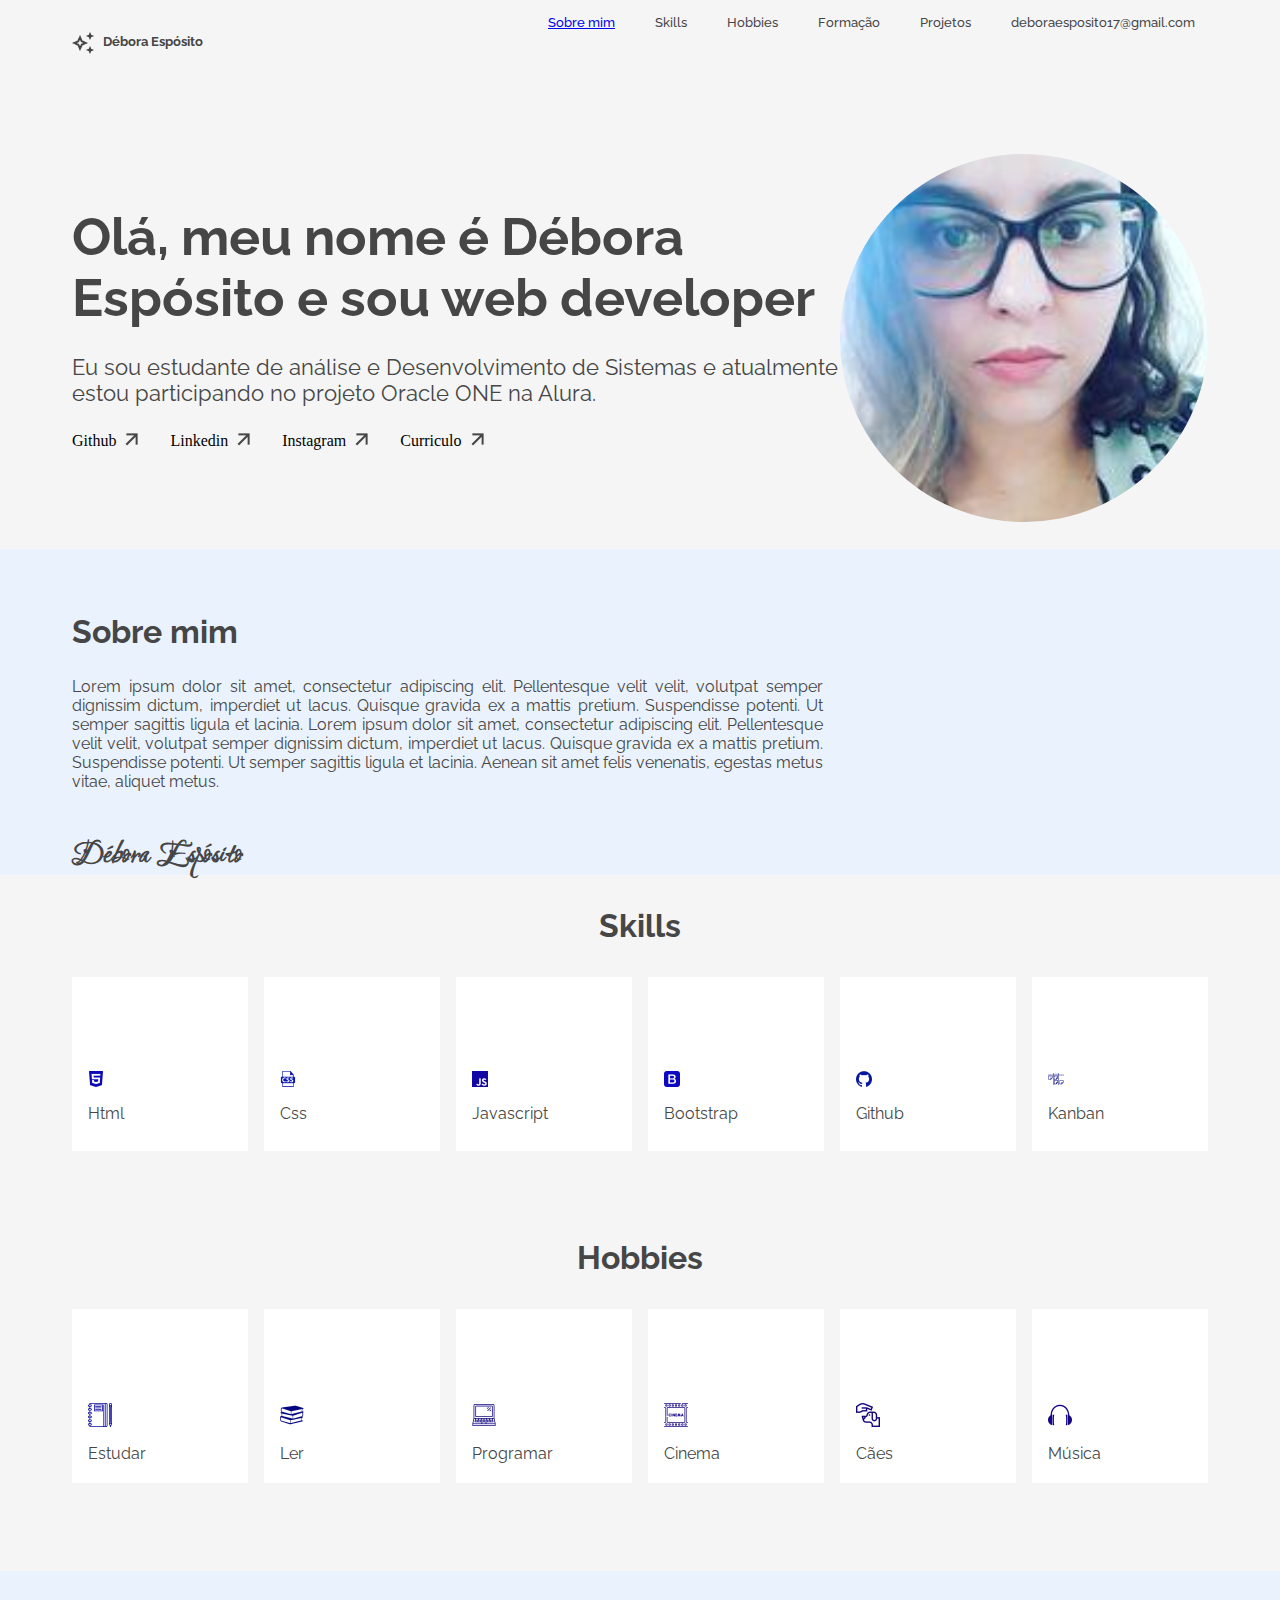
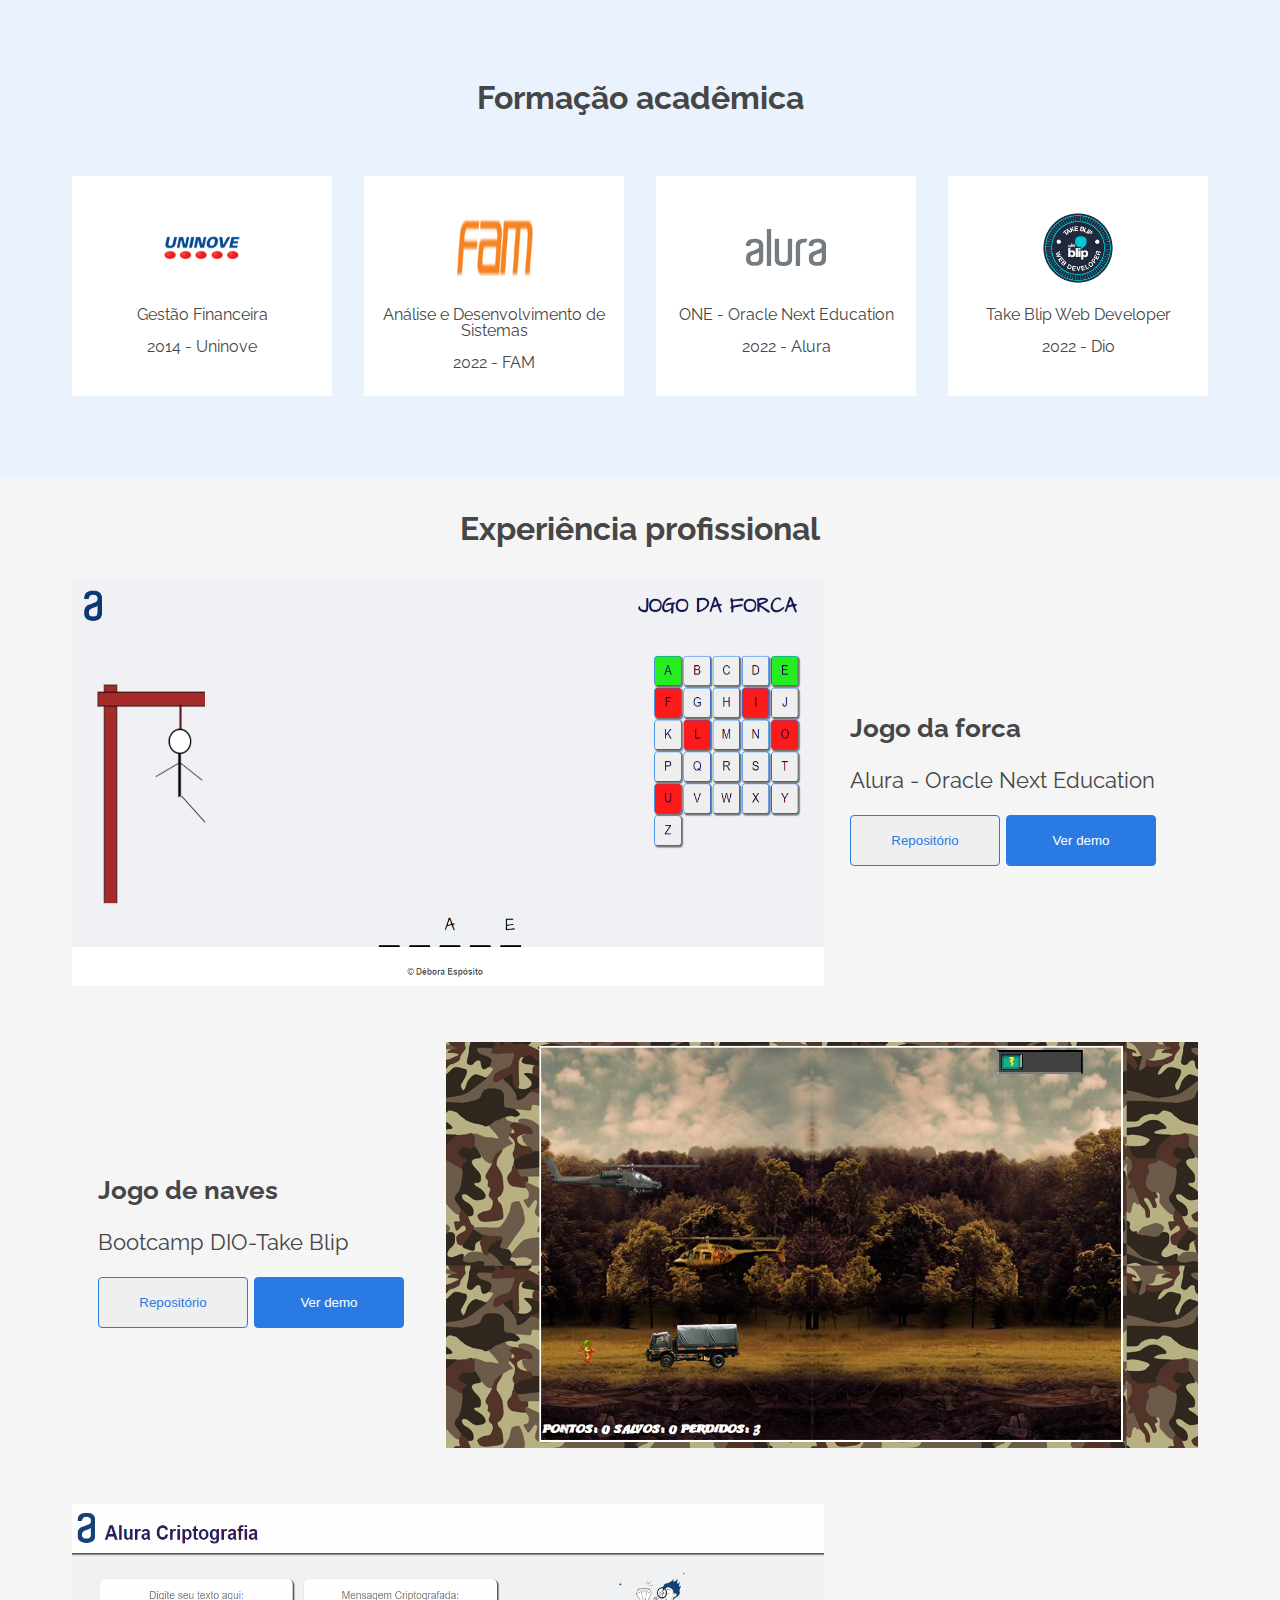
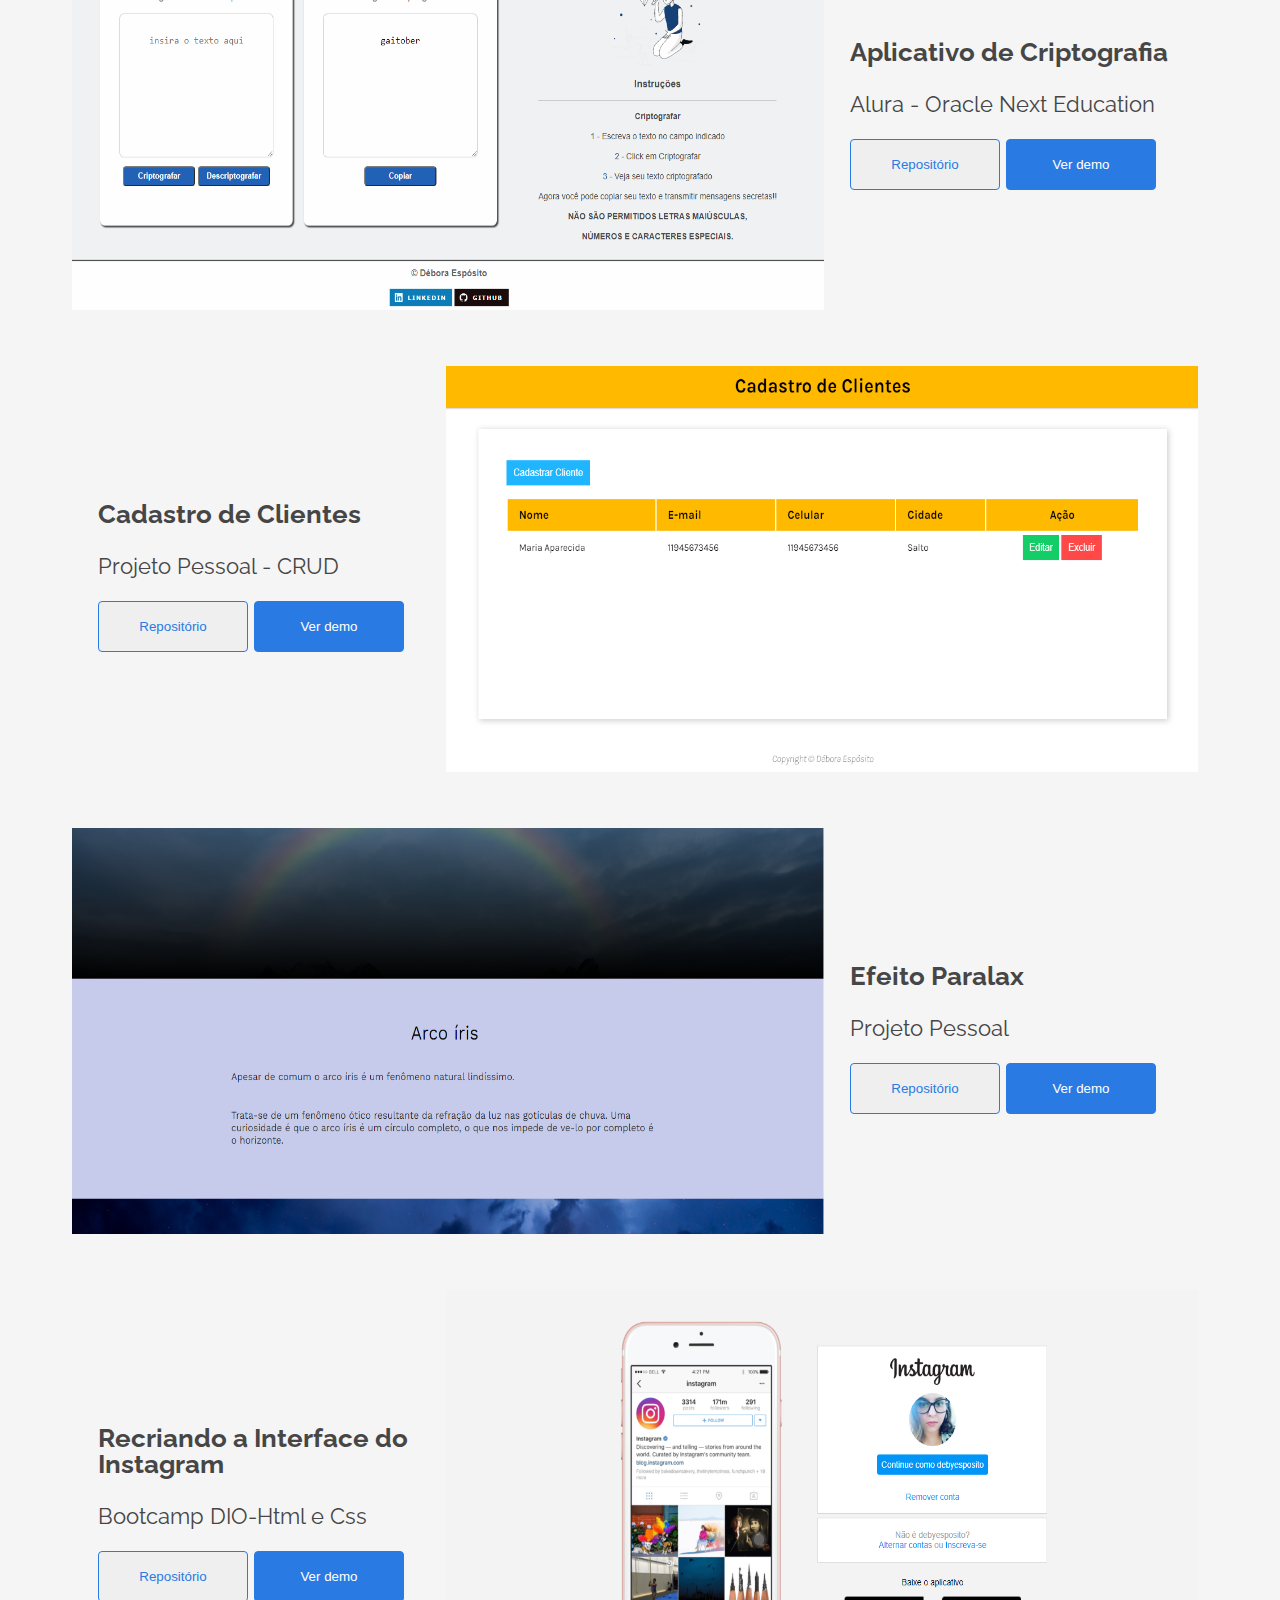
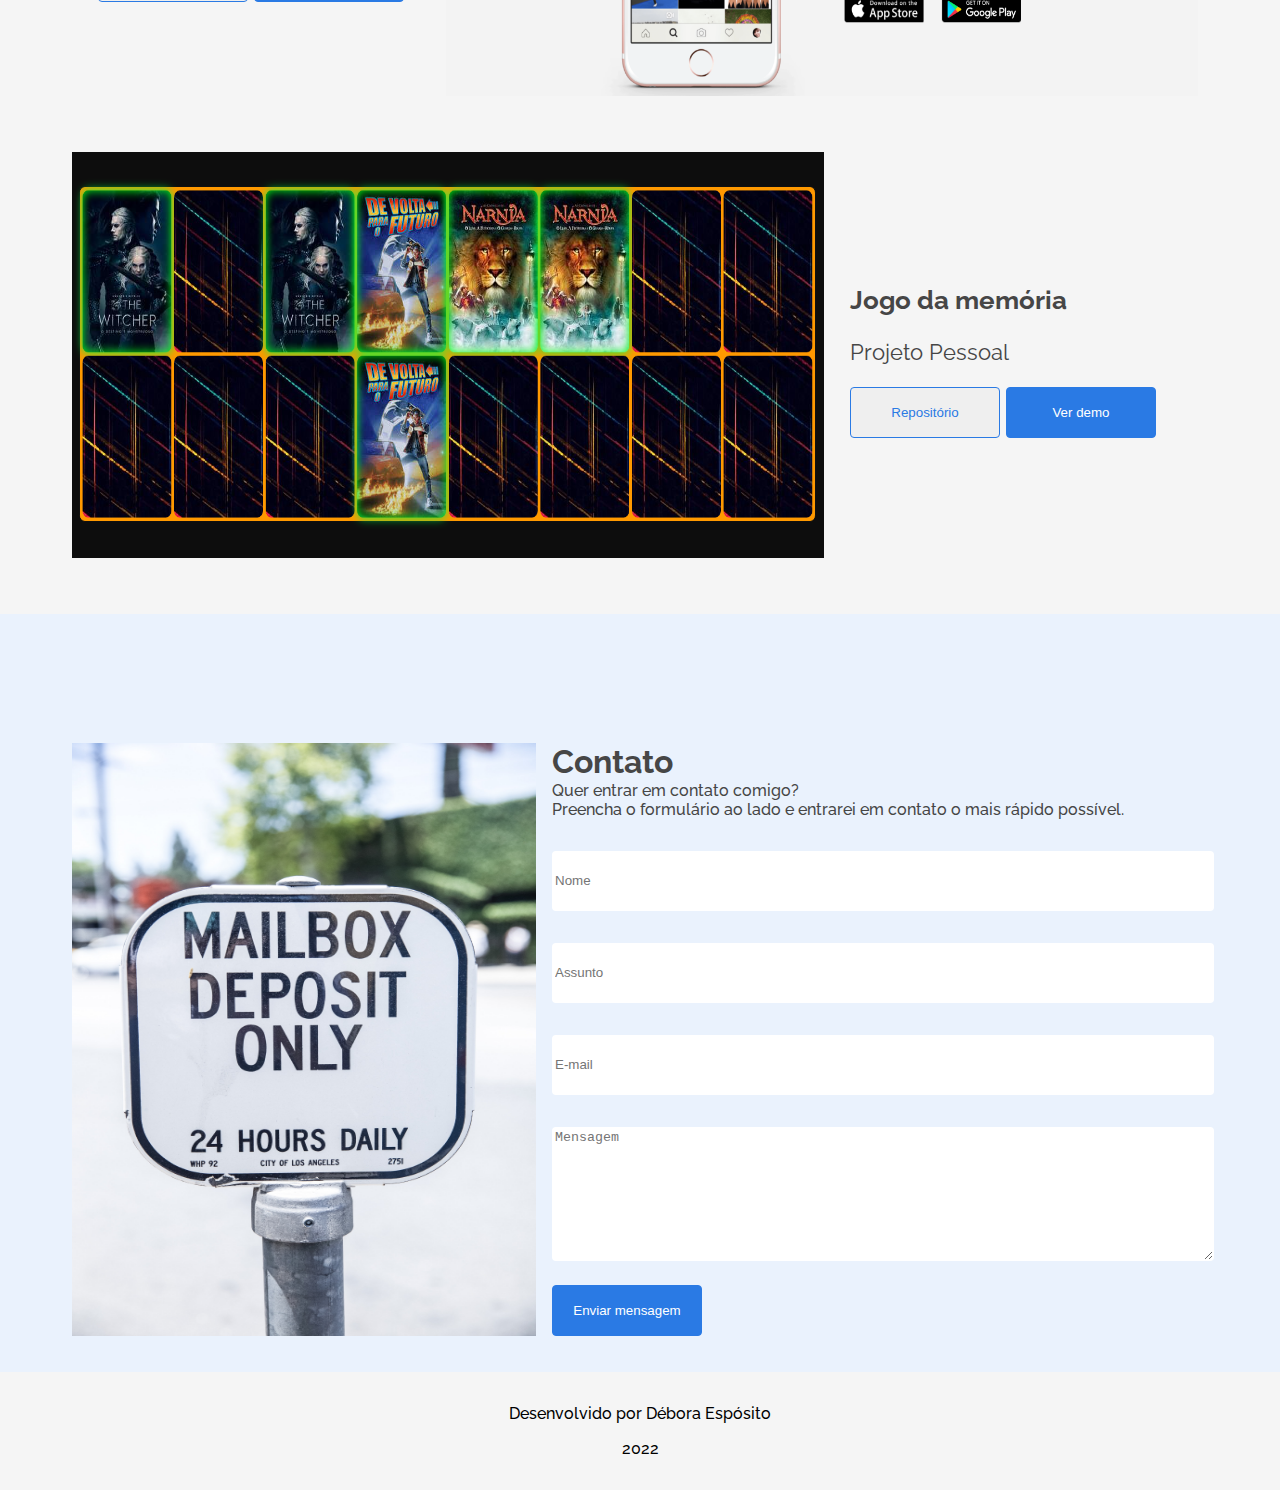
<file: index.html>
<!DOCTYPE html>
<html lang="pt-br">
<head>
  <meta charset="UTF-8">
  <meta http-equiv="X-UA-Compatible" content="IE=edge">
  <meta name="viewport" content="width=device-width, initial-scale=1.0">
  <title>Portifólio</title>

  <!--CSS-->
  <link rel="stylesheet" href="./css/style.css">

  <!--FONTS-->

  <!--font-family: 'Raleway', sans-serif;-->
  <link rel="preconnect" href="https://fonts.googleapis.com">
  <link rel="preconnect" href="https://fonts.gstatic.com" crossorigin>
  <link href="https://fonts.googleapis.com/css2?family=Raleway:wght@400;500;700&display=swap" rel="stylesheet">
  <link rel="preconnect" href="https://fonts.googleapis.com">
  <link rel="preconnect" href="https://fonts.gstatic.com" crossorigin>
  <link href="https://fonts.googleapis.com/css2?family=Love+Light&display=swap" rel="stylesheet">

</head>
<body>
  <header>
    <section id="menu-logo">
      <section id="logo">
        <img class="star" src="./images/Group.png">     
        <p id="name">Débora Espósito</p>           
      </section>
      <nav id="nav">
        <menu id="menu">
          <ul><a href="./index.html/perfil">Sobre mim</a></ul>
          <ul>Skills</ul>
          <ul>Hobbies</ul>
          <ul>Formação</ul>
          <ul>Projetos</ul>
          <ul>deboraesposito17@gmail.com</ul>
        </menu>
      </nav>
    </section>
    <section id="perfil">
      <section id="sobre">
        <div id="descricao">
          <h1 class="sobre">Olá, meu nome é Débora Espósito e sou web developer</h1>
          <h4 id="descricao-1">Eu sou estudante de análise e Desenvolvimento de Sistemas e atualmente estou participando no projeto Oracle ONE na Alura.</h4>
          <div class="links">
            <div class="links-rede">
              <a>Github</a>
              <img id="seta" src="./images/set.png">              
            </div>
            <div class="links-rede">
              <a>Linkedin</a>
              <img id="seta" src="./images/set.png">              
            </div>
            <div class="links-rede">
              <a>Instagram</a>
              <img id="seta" src="./images/set.png">              
            </div>
            <div class="links-rede">
              <a>Curriculo</a>
              <img id="seta" src="./images/set.png">              
            </div>
          </div>
        </div>
      </section>    
      <img id="foto-perfil"src="./images/Perfil.png" alt="Foto de Perfil">      
    </section>
  </header>
  <section id="frame-6">
    <div id="sobre-1">
      <h2 class="sobre-mim">Sobre mim</h2>
      <p class="P-sobre">Lorem ipsum dolor sit amet, consectetur adipiscing elit. Pellentesque velit velit, volutpat semper dignissim dictum, imperdiet ut lacus. Quisque gravida ex a mattis pretium. Suspendisse potenti. Ut semper sagittis ligula et lacinia. Lorem ipsum dolor sit amet, consectetur adipiscing elit. Pellentesque velit velit, volutpat semper dignissim dictum, imperdiet ut lacus. Quisque gravida ex a mattis pretium. Suspendisse potenti. Ut semper sagittis ligula et lacinia. Aenean sit amet felis venenatis, egestas metus vitae, aliquet metus.
      </p>
      <h2 id="assinatura">Débora Espósito</h2>
    </div>
  </section>
  <section id="áreaSkills">
    <div id="skills-titulo">
      <h2 class="titulo-skill">Skills</h2>
    </div>
    <section class="all-cards">
      <div class="cards">
        <div id="icon-card">
          <img class="icon-linguages" src="./images/001-html-5.png">
          <p>Html</p>
        </div>
      </div>
      <div class="cards">
        <div id="icon-card">
          <img class="icon-linguages" src="./images/003-smbolo-de-formato-de-arquivo-css.png">
          <p>Css</p>
        </div>
      </div>
      <div class="cards">
        <div id="icon-card">
          <img class="icon-linguages" src="./images/002-js.png">
          <p>Javascript</p>
        </div>
      </div>
      <div class="cards">
        <div id="icon-card">
          <img class="icon-linguages" src="./images/001-bootstrap.png">
          <p>Bootstrap</p>
        </div>
      </div>
      <div class="cards">
        <div id="icon-card">
          <img class="icon-linguages" src="./images/002-github.png">
          <p>Github</p>
        </div>
      </div>
      <div class="cards">
        <div id="icon-card">
          <img class="icon-linguages" src="./images/003-kanban.png">
          <p>Kanban</p>
        </div>
      </div>
    </section>
  </section>
  <section id="áreaSkills">
    <div id="skills-titulo">
      <h2 class="titulo-skill">Hobbies</h2>
    </div>
    <section class="all-cards">
      <div class="cards">
        <div id="icon-card">
          <img class="icon-linguages" src="./images/book.png">
          <p>Estudar</p>
        </div>
      </div>
      <div class="cards">
        <div id="icon-card">
          <img class="icon-linguages" src="./images/001-books-stack-of-three.png">
          <p>Ler</p>
        </div>
      </div>
      <div class="cards">
        <div id="icon-card">
          <img class="icon-linguages" src="./images/003-laptop.png">
          <p>Programar</p>
        </div>
      </div>
      <div class="cards">
        <div id="icon-card">
          <img class="icon-linguages" src="./images/002-cinema.png">
          <p>Cinema</p>
        </div>
      </div>
      <div class="cards">
        <div id="icon-card">
          <img class="icon-linguages" src="./images/002-dog-training.png">
          <p>Cães</p>
        </div>
      </div>
      <div class="cards">
        <div id="icon-card">
          <img class="icon-linguages" src="./images/001-fones-de-ouvido-arredondados.png">
          <p>Música</p>
        </div>
      </div>
    </section>
  </section>
  <section id="areaFormacao">
    <div id="formacao-titulo">
      <h2 class="formacao-skill">Formação acadêmica</h2>
    </div>
    <section id="all-formacao">
      <div class="cards-formacao">
        <div id="icon-logos">
          <img class="icon-logo" src="./images/logo-uninove.svg">
          <p>Gestão Financeira</p>
          <p>2014 - Uninove</p>
        </div>
      </div>
      <div class="cards-formacao">
        <div id="icon-logos">
          <img class="icon-logo" src="./images/logo-fam.png">
          <p>Análise e Desenvolvimento de Sistemas</p>
          <p>2022 - FAM</p>
        </div>
      </div>
      <div class="cards-formacao">
        <div id="icon-logos">
          <img class="icon-logo" src="./images/logo-alura.svg">
          <p>ONE - Oracle Next Education</p>
          <p>2022 - Alura </p>
        </div>
      </div>
      <div class="cards-formacao">
        <div id="icon-logos">
          <img class="icon-logo" src="./images/take-logo.png">
          <p>Take Blip Web Developer</p>
          <p>2022 - Dio </p>
        </div>
      </div>   
    </section>
  </section>
  <section id="projetos">
    <div id="projetos-titulo">
      <h2 class="titulo-projeto">Experiência profissional</h2>
    </div>
    <div id="experiencia">
      <img id="imagem-projeto" src="./images/jogo_da_forca.png">
      <div id="infos">
        <h3 id="titulo-projeto">Jogo da forca</h3>
        <p>Alura - Oracle Next Education</p>
        <div class="buttons">
          <button type="button" class="white">Repositório</button>
          <button type="button" class="blue">Ver demo</button>
        </div>
      </div>
    </div>
    <div id="experiencia">    
      <div id="infos">
        <h3 id="titulo-projeto">Jogo de naves</h3>
        <p>Bootcamp DIO-Take Blip</p>
        <div class="buttons">
          <button type="button" class="white">Repositório</button>
          <button type="button" class="blue">Ver demo</button>
        </div>
      </div>
      <img id="imagem-projeto" src="./images/jogo_de_naves.png">
    </div>
    <div id="experiencia">
      <img id="imagem-projeto" src="./images/alura_criptografia.png">
      <div id="infos">
        <h3 id="titulo-projeto">Aplicativo de Criptografia</h3>
        <p>Alura - Oracle Next Education</p>
        <div class="buttons">
          <button type="button" class="white">Repositório</button>
          <button type="button" class="blue">Ver demo</button>
        </div>
      </div>
    </div>
    <div id="experiencia">    
      <div id="infos">
        <h3 id="titulo-projeto">Cadastro de Clientes</h3>
        <p>Projeto Pessoal - CRUD</p>
        <div class="buttons">
          <button type="button" class="white">Repositório</button>
          <button type="button" class="blue">Ver demo</button>
        </div>
      </div>
      <img id="imagem-projeto" src="./images/cadastro_clientes.png">
    </div>
    <div id="experiencia">
      <img id="imagem-projeto" src="./images/efeito_paralax.png">
      <div id="infos">
        <h3 id="titulo-projeto">Efeito Paralax</h3>
        <p>Projeto Pessoal</p>
        <div class="buttons">
          <button type="button" class="white">Repositório</button>
          <button type="button" class="blue">Ver demo</button>
        </div>
      </div>
    </div>
    <div id="experiencia">    
      <div id="infos">
        <h3 id="titulo-projeto">Recriando a Interface do Instagram</h3>
        <p>Bootcamp DIO-Html e Css</p>
        <div class="buttons">
          <button type="button" class="white">Repositório</button>
          <button type="button" class="blue">Ver demo</button>
        </div>
      </div>
      <img id="imagem-projeto" src="./images/interface_instagram.png">
    </div>
    <div id="experiencia">
      <img id="imagem-projeto" src="./images/jogo_da_memoria.png">
      <div id="infos">
        <h3 id="titulo-projeto">Jogo da memória</h3>
        <p>Projeto Pessoal</p>
        <div class="buttons">
          <button type="button" class="white">Repositório</button>
          <button type="button" class="blue">Ver demo</button>
        </div>
      </div>
    </div>
  </section>
  <section id="contato">
    <section id="box-contato">
      <div class="imagem-box">
        <img id="imagem-contato" src="./images/phone.jpg">
      </div>
      
      <form id="form" action="/pagina-processa-dados-do-form" method="post">
        <div class="topo">
          <h4>Contato</h4>
          <p>Quer entrar em contato comigo?</p>
          <p class="p2">Preencha o formulário ao lado e entrarei em contato o mais rápido possível.</p>
        </div>
        <div>
            <input type="text" id="nome" placeholder="Nome"/>
        </div>
        <div>
            <input type="text" id="nome" placeholder="Assunto"/>
      </div>
        <div>
            <input type="email" id="email" placeholder="E-mail"/>
        </div>
        <div>
            <textarea id="msg" placeholder="Mensagem"></textarea>
        </div>
        <button type="button" class="blue">Enviar mensagem</button>
    </form>
    </section>
  </section>
  <footer id="footer">
    <p>Desenvolvido por Débora Espósito</p>
    <p>2022</p>
  </footer>
</body>
</html>
</file>
<file: css/style.css>
/* CSS STYLES PC*/

body {
  padding: 0;
  margin: 0;
  background-color: #f5f5f5;
}

#menu-logo {
  display: flex;
  height: 88px;
  width: 1136px;
  left: 152px;
  top: 0px;
  border-radius: 0px;
  padding: 32px, 0px, 32px, 0px;
  justify-content: space-between;
  margin: auto;

}

#logo {
  width: 134px;
  height: 24px;
  margin-top: 32px;
  display: flex;
  padding-right: 200px;
}

.star {
  width: 22px;
  height: 22px;
}

#name {
  width: 102px;
  height: 19px;
  padding-left: 9px;
  margin: 0;
  font-family: Raleway;
  font-size: 13px;
  font-style: normal;
  font-weight: 700;
  line-height: 19px;
  letter-spacing: 0em;
  text-align: left;
  color: #464646
}

#menu {
  display: flex;
  width: 700px;
  height: 19px;
  font-family: Raleway;
  font-size: 13px;
  font-style: normal;
  font-weight: 500;
  line-height: 19px;
  letter-spacing: 0em;
  text-align: left;
  color: #464646
}

#perfil {
  display: flex;
  height: 368px;
  width: 1136px;
  margin: auto;
  margin-top: 66px;
  border-radius: 0px;
  justify-content: space-between;
}

#foto-perfil {
  border-radius: 50%;
}

#sobre {
  text-align: center;
}

.sobre {
  font-family: Raleway;
  font-size: 52px;
  font-style: normal;
  font-weight: 700;
  line-height: 61px;
  letter-spacing: 0em;
  text-align: left;
  color: #464646;
  margin-top: 52px;
  margin-bottom: 24px;

}

#descricao-1 {
  font-family: Raleway;
  font-size: 22px;
  font-style: normal;
  font-weight: 400;
  line-height: 26px;
  letter-spacing: 0em;
  text-align: left;
  margin-top: 26px;
  margin-bottom: 26px;

}

#assinatura {
  font-family: 'Love Light', cursive;
}

.links {
  display: flex;
  height: 24px;
  width: 467px;
  border-radius: 0px;
}

.links-rede {
  justify-content: space-between;
  padding-right: 32px;
}

#seta {
  padding-left: 5px;
}

#frame-6 {
  background-color: #EAF2FD;
}

#sobre-1 {
  width: 1136px;
  margin: auto;
}

h2 {
  font-family: Raleway;
  font-size: 32px;
  font-style: normal;
  font-weight: 700;
  line-height: 38px;
  letter-spacing: 0em;
  color: #464646;
}

.sobre-mim {
  text-align: left;
  padding-top: 64px;
}

.P-sobre {
  height: 133px;
  width: 751px;
  left: 0px;
  top: 54px;
  border-radius: nullpx;
  font-family: Raleway;
  font-size: 16px;
  font-style: normal;
  font-weight: 400;
  line-height: 19px;
  letter-spacing: 0em;
  text-align: left;
  color: #464646;
  text-align: justify;
}

.rubrica {
  width: 140px;
  height: 52px;
}

#areaSkills {
  width: 1136px;
  height: 244px;
  justify-content: space-between;
  margin-top: 0;
}

#skills-titulo {
  text-align: center;
  margin-top: 32px;
  margin-bottom: 32px;
}

.all-cards {
  width: 1136px;
  height: 174px;
  display: flex;
  margin: auto;
  justify-content: space-between;
  margin-bottom: 88px;
}

#icon-card {
  margin: 94px 136px 43px 16px;
  font-family: Raleway;
  font-style: Bold;
  font-size: 16px;
  line-height: 19px;
  line-height: 100%
}

.cards {
  width: 176px;
  height: 174px;
  background-color: #FFFFFF;
  text-align: left;
  color: #464646;
}

#all-formacao {
  display: flex;
  width: 1136px;
  text-align: center;
  justify-content: space-between;
  margin: auto;

}

#areaFormacao {
  background-color: #EAF2FD;
  text-align: center;

}

.icon-logo {
  width: 80px;
  height: 80px;
  margin-top: 32px;
}

.cards-formacao {
  display: flex;
  margin-bottom: 82px;
}

#icon-logos {
  background-color: #FFFFFF;
  width: 260px;
  height: 220px;
  text-align: center;
  color: #464646;
  text-align: center;
  font-family: Raleway;
  font-style: Bold;
  font-size: 16px;
  line-height: 19px;
  line-height: 100%
}

#formacao-titulo {
  padding-top: 82px;
  padding-bottom: 32px;
}

#projetos-titulo {
  text-align: center;
  margin-top: 32px;
  margin-bottom: 32px;

}

.titulo-projeto {
  font-family: Raleway;
  font-size: 32px;
  font-style: normal;
  font-weight: 700;
  line-height: 38px;
  letter-spacing: 0em;
  color: #464646;
}

#experiencia {
  width: 1136px;
  height: 406px;
  display: flex;
  margin: auto;
  margin-bottom: 56px;
}

#imagem-projeto {
  width: 752px;
  height: 406px;

}

#infos {
  width: 348px;
  height: 112px;
  margin-top: 110px;
  margin-left: 26px;
  font-family: Raleway;
  font-size: 22px;
  font-style: normal;
  font-weight: 400;
  line-height: 26px;
  letter-spacing: 0em;
  color: #464646;
  justify-content: space-between;

}

.buttons {
  justify-content: space-between
}

.white {
  width: 150px;
  height: 51px;
  padding: 16px;
  border: solid 1px #2A7AE4;
  border-radius: 4px;
  color: #2A7AE4;
}

.blue {
  width: 150px;
  height: 51px;
  padding: 16px;
  background-color: #2A7AE4;
  border: solid 1px #2A7AE4;
  border-radius: 4px;
  color: #FFFFFF;

}

#contato {
  background-color: #EAF2FD;
}

h4 {
  font-family: Raleway;
  font-size: 32px;
  font-style: normal;
  font-weight: 700;
  line-height: 38px;
  letter-spacing: 0em;
  color: #464646;
  margin: 0;
}

#box-contato {
  width: 1136px;
  height: 560px;
  margin: auto;
  display: flex;
  padding-top: 129px;
  padding-bottom: 69px;

}

#form {
  padding-left: 16px;
}

#imagem-contato {
  width: 464px;
  height: 593px;
  margin-bottom: 65px;
}

#contato p {
  font-family: Raleway;
  font-size: 16px;
  font-style: normal;
  font-weight: 500;
  line-height: 19px;
  letter-spacing: 0em;
  text-align: left;
  color: #464646;
  text-align: justify;
  margin: 0;
}

#contato .p2 {
  margin-bottom: 32px;
}

input {
  width: 656px;
  height: 56px;
  border-radius: 4px;
  margin-bottom: 32px;
  border: solid 1px transparent;

}

textarea {
  width: 656px;
  height: 128px;
  border-radius: 4px;
  border: solid 1px transparent;
  margin-bottom: 20px;

}

#footer {
  background-color: #f5f5f5;
  font-family: Raleway;
  font-size: 16px;
  font-style: normal;
  font-weight: 500;
  line-height: 19px;
  letter-spacing: 0em;
  text-align: center;
  margin-top: 32px;
  margin-bottom: 32px;

}

/* CSS STYLES TABLET*/

@media (max-width: 768px) {

  #sobre-1 {
    width: 768px;
    margin: auto;
  }

  #perfil {
    display: flex;
    height: 286px;
    width: 768px;
    margin: auto;
    margin-top: 66px;
    border-radius: 0px;
    justify-content: space-between;
  }

  #foto-perfil {
    width: 146px;
    height: 146px;
    border-radius: 50%;
  }

  #sobre {
    width: 524px;
    height: 130px;
  }

  .sobre {
    margin-top: 0px;
    font-size: 22px;
    text-align: justify;
    margin-bottom: 0;
    line-height: 35px;

  }

  #descricao-1 {
    font-size: 16px;
    margin-top: 8px;
    margin-bottom: 26px;

  }

  #areaSkills {
    width: 768px;
    height: 390px;
    justify-content: space-between;
    margin-top: 0;
  }

  #skills-titulo {
    text-align: center;
    margin-top: 32px;
    margin-bottom: 32px;
  }

  .all-cards {
    width: 768px;
    display: flex;
    margin: auto;
    justify-content: space-between;
    margin-bottom: 88px;
  }

  #icon-card {
    margin: 38px 168px 43px 16px;
    font-family: Raleway;
    font-style: Bold;
    font-size: 16px;
    line-height: 19px;
    line-height: 100%
  }

}
</file>
